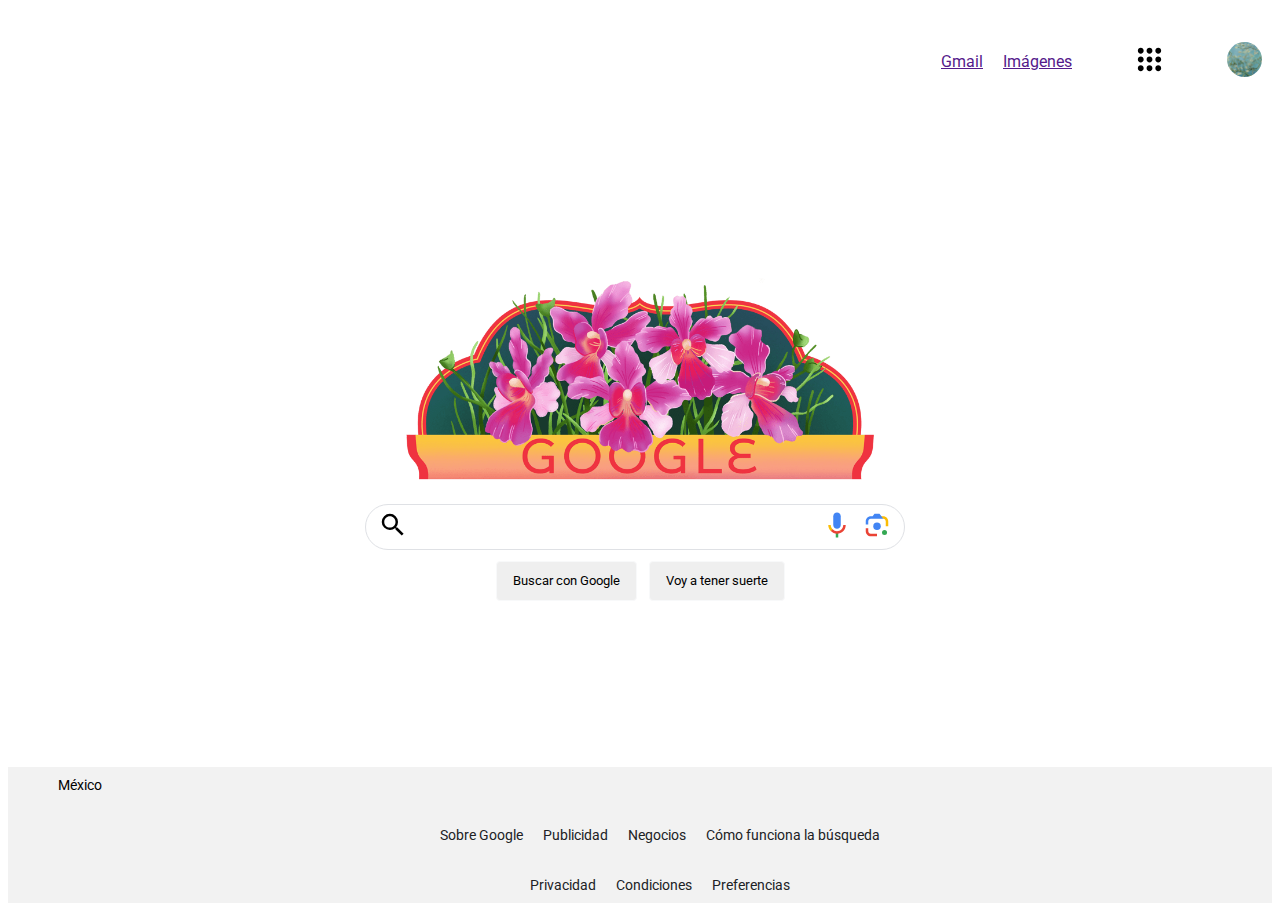
<file: index.html>
<!DOCTYPE html>
<html lang="en">
    <head>
        <meta charset="UTF-8">
        <meta name="viewport" content="width=device-width, initial-scale=1.0">
        <title>Google</title>
        <link rel="shortcut icon" href="favicon.png" type="image/x-icon">
    
        <link rel="preconnect" href="https://fonts.googleapis.com">
        <link rel="preconnect" href="https://fonts.gstatic.com" crossorigin>
        <link href="https://fonts.googleapis.com/css2?family=Roboto:ital,wght@0,100;0,300;0,400;0,500;0,700;0,900;1,100;1,300;1,400;1,500;1,700;1,900&display=swap" rel="stylesheet">
    
        <!-- Hoja de estilos CSS -->
        <link rel="stylesheet" href="style.css">
    </head>

<body>

    <header>
        <ul>
            <li>
                <a href="">Gmail</a>
            </li>
            <li>
                <a href="">Imágenes</a>
            </li>
            <li>
                <figure>
                    <svg 
                class="icono-cuadro" focusable="false" viewBox="0 0 24 24">
                    <path
                        d="M6,8c1.1,0 2,-0.9 2,-2s-0.9,-2 -2,-2 -2,0.9 -2,2 0.9,2 2,2zM12,20c1.1,0 2,-0.9 2,-2s-0.9,-2 -2,-2 -2,0.9 -2,2 0.9,2 2,2zM6,20c1.1,0 2,-0.9 2,-2s-0.9,-2 -2,-2 -2,0.9 -2,2 0.9,2 2,2zM6,14c1.1,0 2,-0.9 2,-2s-0.9,-2 -2,-2 -2,0.9 -2,2 0.9,2 2,2zM12,14c1.1,0 2,-0.9 2,-2s-0.9,-2 -2,-2 -2,0.9 -2,2 0.9,2 2,2zM16,6c0,1.1 0.9,2 2,2s2,-0.9 2,-2 -0.9,-2 -2,-2 -2,0.9 -2,2zM12,8c1.1,0 2,-0.9 2,-2s-0.9,-2 -2,-2 -2,0.9 -2,2 0.9,2 2,2zM18,14c1.1,0 2,-0.9 2,-2s-0.9,-2 -2,-2 -2,0.9 -2,2 0.9,2 2,2zM18,20c1.1,0 2,-0.9 2,-2s-0.9,-2 -2,-2 -2,0.9 -2,2 0.9,2 2,2z">
                    </path>
                    <image src="https://ssl.gstatic.com/gb/images/bar/al-icon.png" alt="" height="24" width="24"
                        style="border:none;display:none \9"></image>
                </svg>
                </figure>
            </li>
            <li>
                <img src="assets/unnamed.png" alt="Foto de Perfil" id="perfil">
            </li>
        </ul>
    </header>


    <main>
        <div>
            <img src="assets/google-logo.png" alt="Google Logo" id="Logo" >
            
            <div id="buscador">
                <figure id="lupa" class="icono-buscador">
                    <svg focusable="false" xmlns="http://www.w3.org/2000/svg" viewBox="0 0 24 24"><path d="M15.5 14h-.79l-.28-.27A6.471 6.471 0 0 0 16 9.5 6.5 6.5 0 1 0 9.5 16c1.61 0 3.09-.59 4.23-1.57l.27.28v.79l5 4.99L20.49 19l-4.99-5zm-6 0C7.01 14 5 11.99 5 9.5S7.01 5 9.5 5 14 7.01 14 9.5 11.99 14 9.5 14z"></path></svg>
                </figure>

                <input type="text">

                <figure id="microfono" class="icono-buscador">
                    <svg class="goxjub" focusable="false" viewBox="0 0 24 24" xmlns="http://www.w3.org/2000/svg"><path fill="#4285f4" d="m12 15c1.66 0 3-1.31 3-2.97v-7.02c0-1.66-1.34-3.01-3-3.01s-3 1.34-3 3.01v7.02c0 1.66 1.34 2.97 3 2.97z"></path><path fill="#34a853" d="m11 18.08h2v3.92h-2z"></path><path fill="#fbbc05" d="m7.05 16.87c-1.27-1.33-2.05-2.83-2.05-4.87h2c0 1.45 0.56 2.42 1.47 3.38v0.32l-1.15 1.18z"></path><path fill="#ea4335" d="m12 16.93a4.97 5.25 0 0 1 -3.54 -1.55l-1.41 1.49c1.26 1.34 3.02 2.13 4.95 2.13 3.87 0 6.99-2.92 6.99-7h-1.99c0 2.92-2.24 4.93-5 4.93z"></path></svg>
                </figure>

                <figure id="camara" class="icono-buscador">
                    <svg class="Gdd5U" focusable="false" viewBox="0 0 192 192" xmlns="http://www.w3.org/2000/svg"><rect fill="none" height="192" width="192"></rect><g><circle fill="#34a853" cx="144.07" cy="144" r="16"></circle><circle fill="#4285f4" cx="96.07" cy="104" r="24"></circle><path fill="#ea4335" d="M24,135.2c0,18.11,14.69,32.8,32.8,32.8H96v-16l-40.1-0.1c-8.8,0-15.9-8.19-15.9-17.9v-18H24V135.2z"></path><path fill="#fbbc05" d="M168,72.8c0-18.11-14.69-32.8-32.8-32.8H116l20,16c8.8,0,16,8.29,16,18v30h16V72.8z"></path><path fill="#4285f4" d="M112,24l-32,0L68,40H56.8C38.69,40,24,54.69,24,72.8V92h16V74c0-9.71,7.2-18,16-18h80L112,24z"></path></g></svg>
                </figure>

            </div>

            <div id="botones">

                <button>Buscar con Google</button>
                <button>Voy a tener suerte</button>

            </div>

        </div>
    </main>

    <footer>

        <ul>
            <li>México</li>
        </ul>

        <div class="listas-inferiores" >
            <ul>
                <li><a href="http://" target="_blank" rel="noopener noreferrer">Sobre Google</a></li>
                <li><a href="http://" target="_blank" rel="noopener noreferrer">Publicidad</a></li>
                <li><a href="http://" target="_blank" rel="noopener noreferrer">Negocios</a></li>
                <li><a href="http://" target="_blank" rel="noopener noreferrer">Cómo funciona la búsqueda</a></li>
            </ul>
    
            <ul>
                <li><a href="http://" target="_blank" rel="noopener noreferrer">Privacidad</a></li>
                <li><a href="http://" target="_blank" rel="noopener noreferrer">Condiciones</a></li>
                <li><a href="http://" target="_blank" rel="noopener noreferrer">Preferencias</a></li>
            </ul>
    
        </div>
    </footer>

    
</body>
</html>
</file>
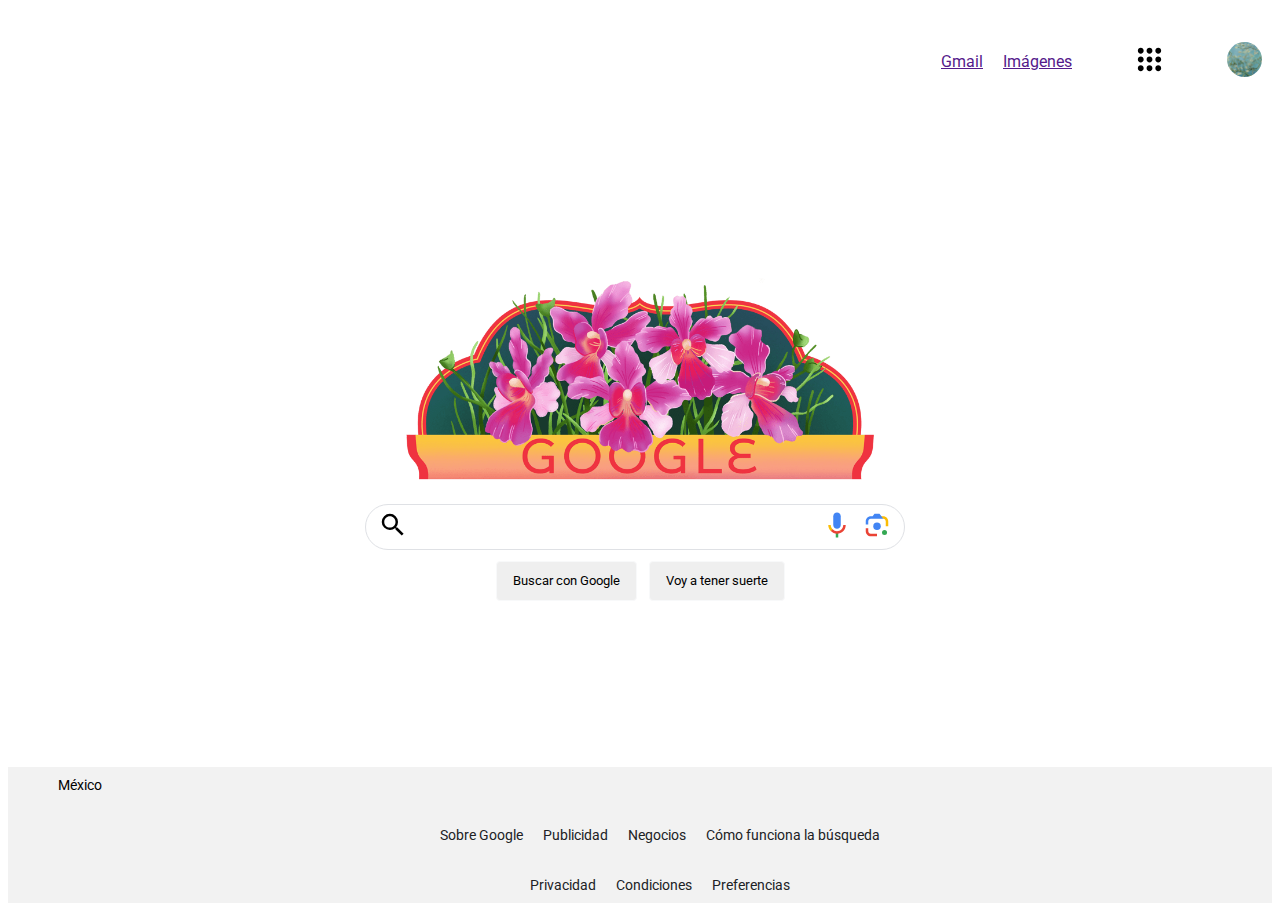
<file: index (1).html>
<!DOCTYPE html>
<html lang="en">
    <head>
        <meta charset="UTF-8">
        <meta name="viewport" content="width=device-width, initial-scale=1.0">
        <title>Google</title>
        <link rel="shortcut icon" href="favicon.png" type="image/x-icon">
    
        <link rel="preconnect" href="https://fonts.googleapis.com">
        <link rel="preconnect" href="https://fonts.gstatic.com" crossorigin>
        <link href="https://fonts.googleapis.com/css2?family=Roboto:ital,wght@0,100;0,300;0,400;0,500;0,700;0,900;1,100;1,300;1,400;1,500;1,700;1,900&display=swap" rel="stylesheet">
    
        <!-- Hoja de estilos CSS -->
        <link rel="stylesheet" href="style.css">
    </head>

<body>

    <header>
        <ul>
            <li>
                <a href="">Gmail</a>
            </li>
            <li>
                <a href="">Imágenes</a>
            </li>
            <li>
                <figure>
                    <svg 
                class="icono-cuadro" focusable="false" viewBox="0 0 24 24">
                    <path
                        d="M6,8c1.1,0 2,-0.9 2,-2s-0.9,-2 -2,-2 -2,0.9 -2,2 0.9,2 2,2zM12,20c1.1,0 2,-0.9 2,-2s-0.9,-2 -2,-2 -2,0.9 -2,2 0.9,2 2,2zM6,20c1.1,0 2,-0.9 2,-2s-0.9,-2 -2,-2 -2,0.9 -2,2 0.9,2 2,2zM6,14c1.1,0 2,-0.9 2,-2s-0.9,-2 -2,-2 -2,0.9 -2,2 0.9,2 2,2zM12,14c1.1,0 2,-0.9 2,-2s-0.9,-2 -2,-2 -2,0.9 -2,2 0.9,2 2,2zM16,6c0,1.1 0.9,2 2,2s2,-0.9 2,-2 -0.9,-2 -2,-2 -2,0.9 -2,2zM12,8c1.1,0 2,-0.9 2,-2s-0.9,-2 -2,-2 -2,0.9 -2,2 0.9,2 2,2zM18,14c1.1,0 2,-0.9 2,-2s-0.9,-2 -2,-2 -2,0.9 -2,2 0.9,2 2,2zM18,20c1.1,0 2,-0.9 2,-2s-0.9,-2 -2,-2 -2,0.9 -2,2 0.9,2 2,2z">
                    </path>
                    <image src="https://ssl.gstatic.com/gb/images/bar/al-icon.png" alt="" height="24" width="24"
                        style="border:none;display:none \9"></image>
                </svg>
                </figure>
            </li>
            <li>
                <img src="unnamed.png" alt="Foto de Perfil" id="perfil">
            </li>
        </ul>
    </header>


    <main>
        <div>
            <img src="google-logo.png" alt="Google Logo" id="Logo" >
            
            <div id="buscador">
                <figure id="lupa" class="icono-buscador">
                    <svg focusable="false" xmlns="http://www.w3.org/2000/svg" viewBox="0 0 24 24"><path d="M15.5 14h-.79l-.28-.27A6.471 6.471 0 0 0 16 9.5 6.5 6.5 0 1 0 9.5 16c1.61 0 3.09-.59 4.23-1.57l.27.28v.79l5 4.99L20.49 19l-4.99-5zm-6 0C7.01 14 5 11.99 5 9.5S7.01 5 9.5 5 14 7.01 14 9.5 11.99 14 9.5 14z"></path></svg>
                </figure>

                <input type="text">

                <figure id="microfono" class="icono-buscador">
                    <svg class="goxjub" focusable="false" viewBox="0 0 24 24" xmlns="http://www.w3.org/2000/svg"><path fill="#4285f4" d="m12 15c1.66 0 3-1.31 3-2.97v-7.02c0-1.66-1.34-3.01-3-3.01s-3 1.34-3 3.01v7.02c0 1.66 1.34 2.97 3 2.97z"></path><path fill="#34a853" d="m11 18.08h2v3.92h-2z"></path><path fill="#fbbc05" d="m7.05 16.87c-1.27-1.33-2.05-2.83-2.05-4.87h2c0 1.45 0.56 2.42 1.47 3.38v0.32l-1.15 1.18z"></path><path fill="#ea4335" d="m12 16.93a4.97 5.25 0 0 1 -3.54 -1.55l-1.41 1.49c1.26 1.34 3.02 2.13 4.95 2.13 3.87 0 6.99-2.92 6.99-7h-1.99c0 2.92-2.24 4.93-5 4.93z"></path></svg>
                </figure>

                <figure id="camara" class="icono-buscador">
                    <svg class="Gdd5U" focusable="false" viewBox="0 0 192 192" xmlns="http://www.w3.org/2000/svg"><rect fill="none" height="192" width="192"></rect><g><circle fill="#34a853" cx="144.07" cy="144" r="16"></circle><circle fill="#4285f4" cx="96.07" cy="104" r="24"></circle><path fill="#ea4335" d="M24,135.2c0,18.11,14.69,32.8,32.8,32.8H96v-16l-40.1-0.1c-8.8,0-15.9-8.19-15.9-17.9v-18H24V135.2z"></path><path fill="#fbbc05" d="M168,72.8c0-18.11-14.69-32.8-32.8-32.8H116l20,16c8.8,0,16,8.29,16,18v30h16V72.8z"></path><path fill="#4285f4" d="M112,24l-32,0L68,40H56.8C38.69,40,24,54.69,24,72.8V92h16V74c0-9.71,7.2-18,16-18h80L112,24z"></path></g></svg>
                </figure>

            </div>

            <div id="botones">

                <button>Buscar con Google</button>
                <button>Voy a tener suerte</button>

            </div>

        </div>
    </main>

    <footer>

        <ul>
            <li>México</li>
        </ul>

        <div class="listas-inferiores" >
            <ul>
                <li><a href="http://" target="_blank" rel="noopener noreferrer">Sobre Google</a></li>
                <li><a href="http://" target="_blank" rel="noopener noreferrer">Publicidad</a></li>
                <li><a href="http://" target="_blank" rel="noopener noreferrer">Negocios</a></li>
                <li><a href="http://" target="_blank" rel="noopener noreferrer">Cómo funciona la búsqueda</a></li>
            </ul>
    
            <ul>
                <li><a href="http://" target="_blank" rel="noopener noreferrer">Privacidad</a></li>
                <li><a href="http://" target="_blank" rel="noopener noreferrer">Condiciones</a></li>
                <li><a href="http://" target="_blank" rel="noopener noreferrer">Preferencias</a></li>
            </ul>
    
        </div>
    </footer>

    
</body>
</html>
</file>
<file: style.css>
* {
    font-family: "Roboto", sans-serif;
}

#perfil {
    border-radius: 25px;
    width: 35px;
}

li {
    margin: 10px;
}

.manita {
    cursor: pointer;
}

header ul{
    list-style-type: none;
    display: flex;
    justify-content: end;
    align-items: center;
}
main{
    height: 70vh;
    display: flex;
    flex-direction: column;
    align-items: center;
    justify-content: center;
}

#buscador{
    display: flex;
    justify-content: center;
    border: 1px solid #dfe1e5;
    border-radius: 24px;
    min-height: 44px;
    max-width: 584px;
    width: 538px;

}

#buscador:hover {
    background: #fff;
    box-shadow: 0 1px 6px rgba(32, 33, 36, .28);
    border-color: transparent;
}

#buscador input{
    width: 400px;
    outline: none;
    border: none;
}

#buscador .icono-buscador{
   margin: 5px; 
   width: 30px;
   height: 30px;
}

.icono-cuadro{
    height: 35px;
    width: 35px
}

.icono-cuadro:hover{
    background-color: #030506;
    border-radius: 25px;
}

#botones {
    /* funciona con el texto, pero también con el icono */
    text-align: center;
}
    
#botones button {
border: 1px solid #f8f9fa;
border-radius: 4px; /* 2, 4, 8, 16, 32 */
padding: 0 16px;
height: 40px;
margin: 11px 4px;
}

#botones button:hover {
    box-shadow: 0 1px 1px rgba(0, 0, 0, .1);
    background-color: #f8f9fa;
    border: 1px solid #dadce0;
}

#Logo {
    width: 550px;
}

footer {
    background-color: #f2f2f2;
}

footer ul {
    display: flex;
    list-style-type: none;
    font-size: 14px;
}

footer > div > ul {
     justify-content: center; 
}

a[target] {
    color: #202124;
    text-decoration: none;
}

listas-inferiores {
    border-top: 1px solid #dadce0;
    display: flex;
}

/* Modelo de caja: box model

margin
padding
border

*/
</file>
